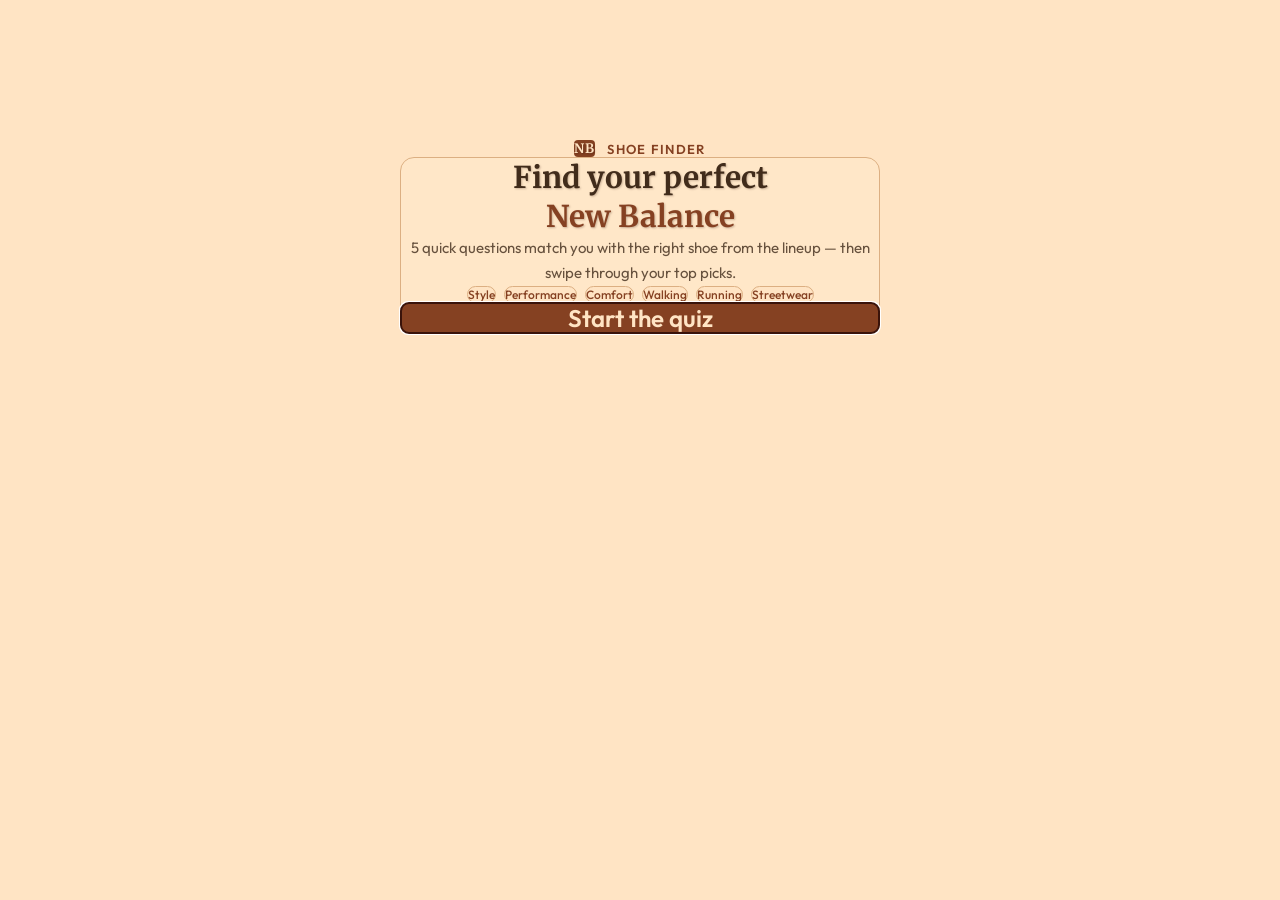
<file: index.html>
<!doctype html>
<html>
  <head>
    <title>Shoe Finder</title>
    <link rel="stylesheet" href="style.css" />
    <link rel="preconnect" href="https://fonts.googleapis.com" />
    <link rel="preconnect" href="https://fonts.gstatic.com" crossorigin />
    <link
      href="https://fonts.googleapis.com/css2?family=Merriweather:ital,opsz,wght@0,18..144,300..900;1,18..144,300..900&family=Outfit:wght@100..900&display=swap"
      rel="stylesheet"
    />
  </head>

  <body>
    <div id="nb-quiz-root"></div>

    <script src="app.js"></script>
    <script>initNBQuiz("nb-quiz-root");</script>
  </body>
</html>
</file>
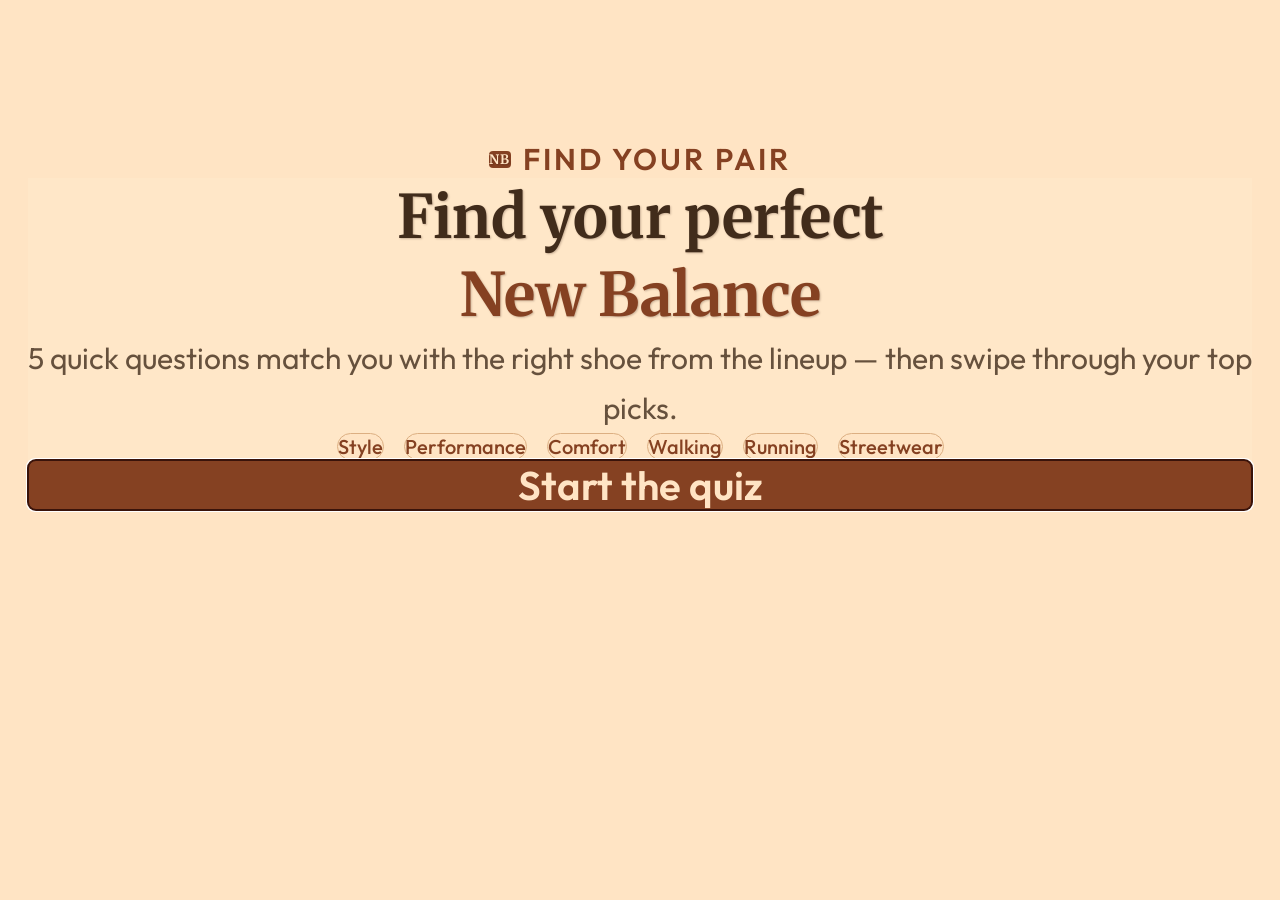
<file: Frontend/app/index.html>
<!doctype html>
<html lang="en">
  <head>
    <meta charset="UTF-8" /> <meta name="viewport" content="width=device-width, initial-scale=1.0" />
    <title>Find Your Pair</title>
    <link rel="stylesheet" href="style.css" />
    <link rel="preconnect" href="https://fonts.googleapis.com" />
    <link rel="preconnect" href="https://fonts.gstatic.com" crossorigin />
    <link href="https://fonts.googleapis.com/css2?family=Merriweather:ital,opsz,wght@0,18..144,300..900;1,18..144,300..900&family=Outfit:wght@100..900&display=swap" rel="stylesheet" />
  </head>

  <body>
    <div id="nb-quiz-root"></div>

    <script src="app.js"></script>
    <script>
      initNBQuiz("nb-quiz-root");
    </script>
  </body>
</html>
</file>
<file: style.css>
body {
    text-align: center;
    margin-top: 100px;
    background-color: bisque;
}

h1 {
    font-family: Merriweather, sans-serif;
    font-size: 60px;
    color: rgb(65, 44, 27);
    text-shadow: 2px 2px 3px rgba(51, 25, 10, 0.5);
}

h2 {
    font-family: Outfit, sans-serif;
    font-size: 40px;
    color: rgb(133, 65, 34);
}

button {
    padding: 10px 20px;
    margin: 10px;
    font-size: 16px;
    cursor: pointer;
    background-color: rgb(133, 65, 34);
    outline: auto;
    outline-color: rgb(58, 19, 10);
    outline-width: 10px;
    color: bisque;
    font-size: 30px;
    font-family: Outfit, sans-serif;
}

img {
    margin-top: 20px;
    border-radius: 10px;
}
</file>
<file: Frontend/app/style.css>
body {
    text-align: center;
    margin-top: 100px;
    background-color: bisque;
}

h1 {
    font-family: Merriweather, sans-serif;
    font-size: 60px;
    color: rgb(65, 44, 27);
    text-shadow: 2px 2px 3px rgba(51, 25, 10, 0.5);
}

h2 {
    font-family: Outfit, sans-serif;
    font-size: 40px;
    color: rgb(133, 65, 34);
}

button {
    padding: 10px 20px;
    margin: 10px;
    font-size: 16px;
    cursor: pointer;
    background-color: rgb(133, 65, 34);
    outline: auto;
    outline-color: rgb(58, 19, 10);
    outline-width: 10px;
    color: bisque;
    font-size: 30px;
    font-family: Outfit, sans-serif;
}

img {
    margin-top: 20px;
    border-radius: 10px;
}

.nb-opt.nb-selected {
  background: var(--nb-bisque-dark);
  border-color: var(--nb-brown);
  outline: 2px solid var(--nb-brown);
}
</file>
